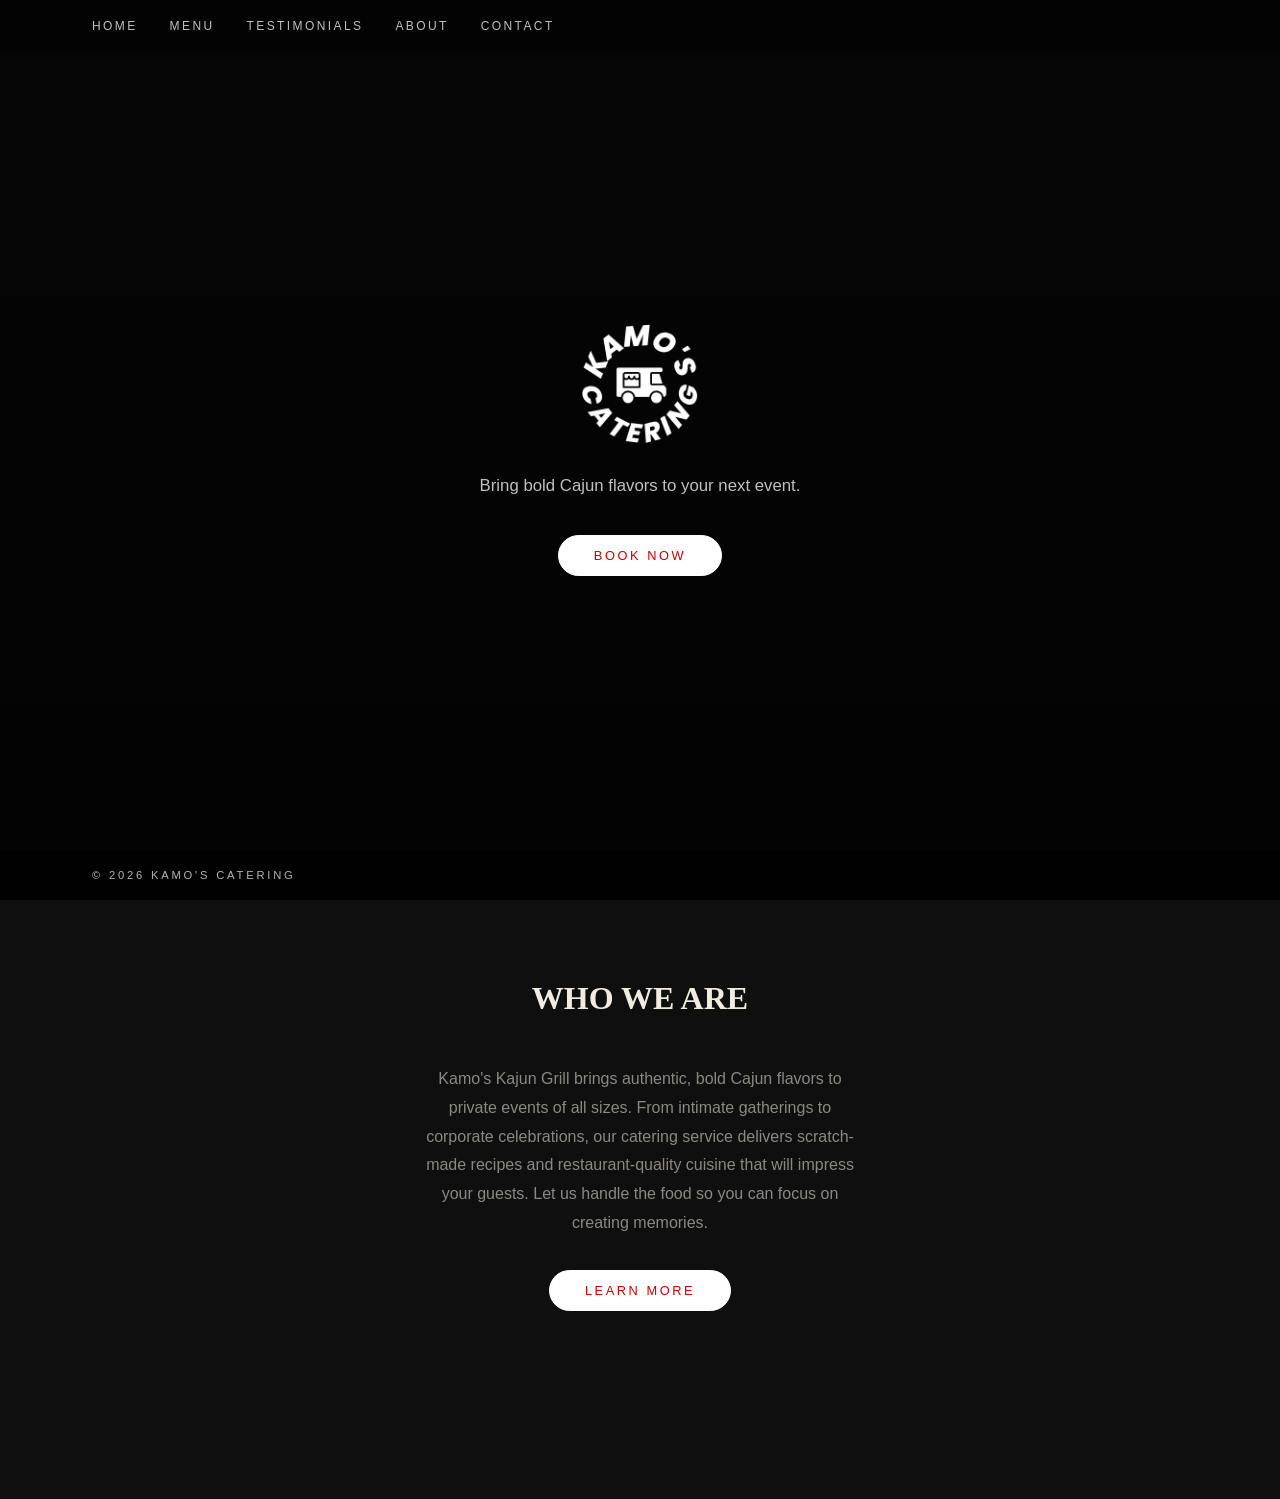
<file: index.html>
<!DOCTYPE html>
<html lang="en">
<head>
    <meta charset="UTF-8">
    <meta name="viewport" content="width=device-width, initial-scale=1.0">
    <title>Document</title>
    <link rel="stylesheet" href="style.css">
</head>
<body>
    <div id="header-placeholder"></div>

    <script>
    fetch('assets/html/header.html')
        .then(res => res.text())
        .then(html => {
        document.getElementById('header-placeholder').innerHTML = html;
        });
    </script>

    <div class="main-content">
        <section class="cover">

            <div class="cover-inner">
            <img class="cover-logo" src="./assets/png/logo.png" alt="Cover Image">
            <p class="cover-subtitle">
                Bring bold Cajun flavors to your next event.
            </p>
            <a class="cover-btn" href="./contact.html">Book now</a>
            </div>

        </section>

        <section class="page-section">
            <h2>WHO WE ARE</h2>
            <p>
            Kamo's Kajun Grill brings authentic, bold Cajun flavors to private events of all sizes. From intimate gatherings to corporate celebrations, our catering service delivers scratch-made recipes and restaurant-quality cuisine that will impress your guests. Let us handle the food so you can focus on creating memories.
            </p>
            <a class="cover-btn" href="about.html">Learn More</a>
        </section>
    </div>

    <footer>
        <p>&copy; 2026 Kamo's Catering</p>
    </footer>
</body>
</html>
</file>
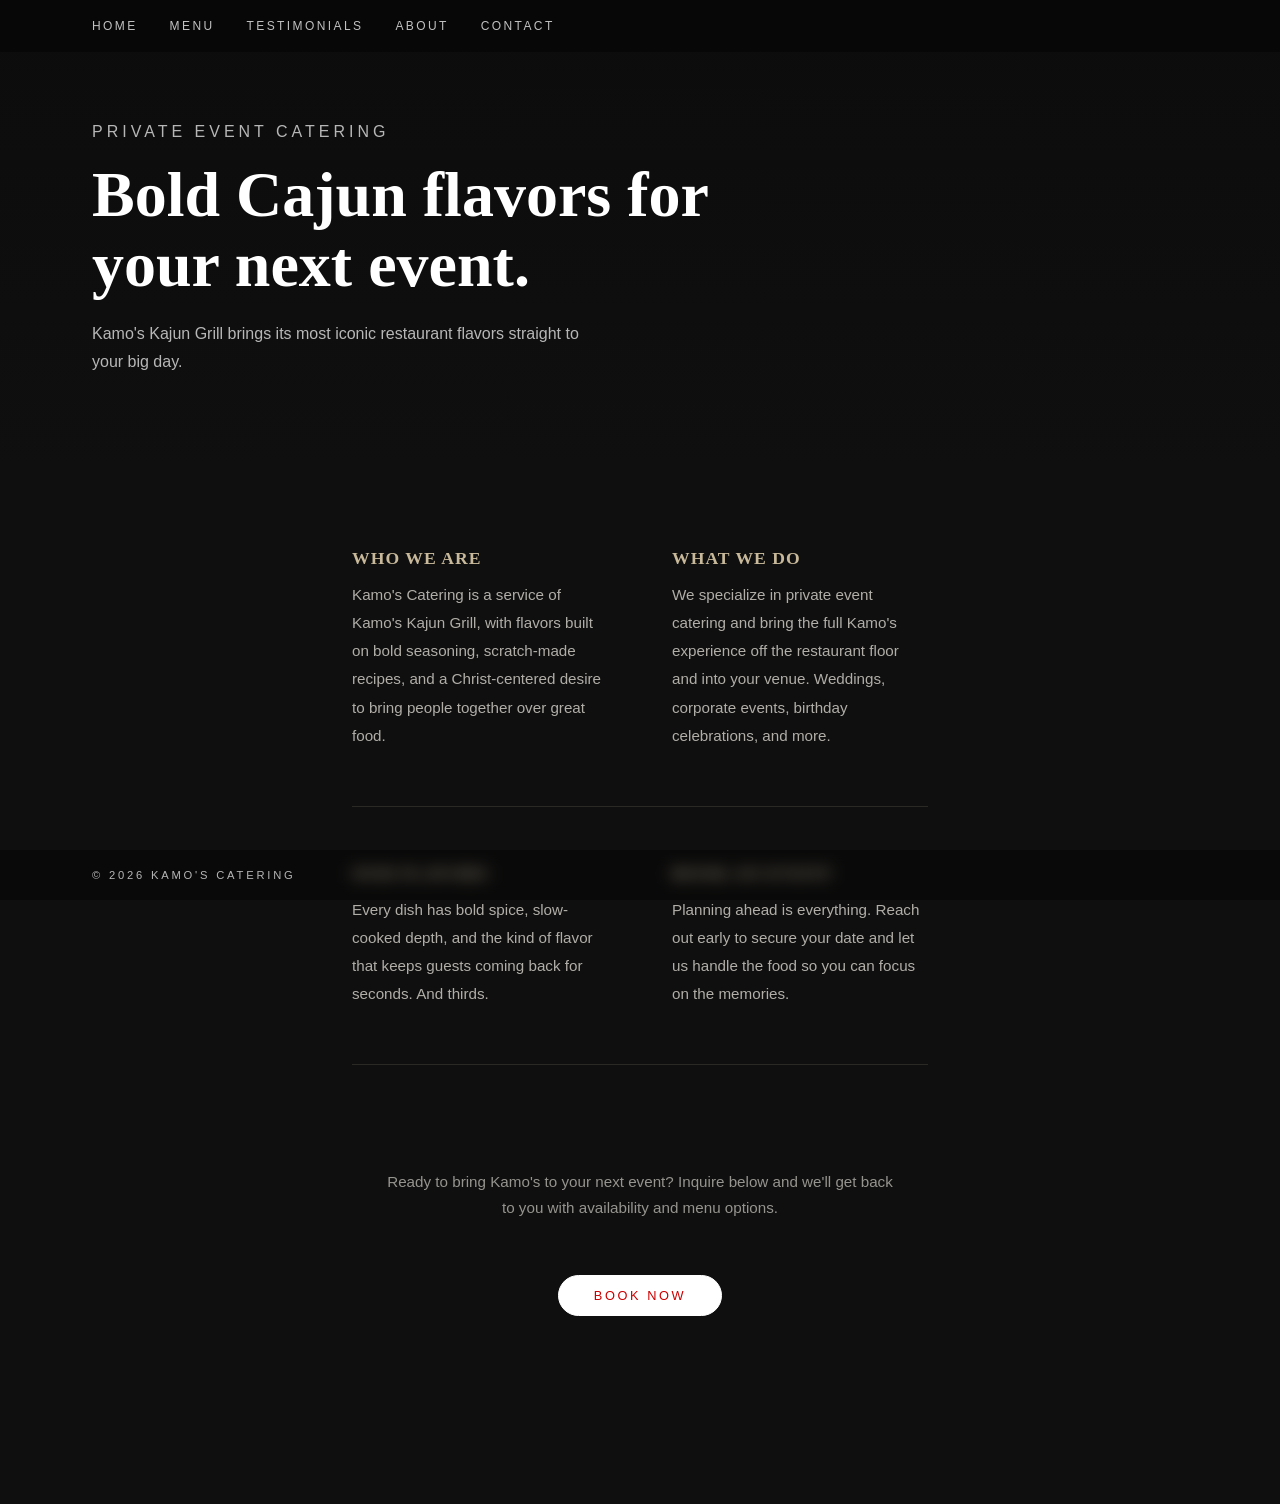
<file: about.html>
<!DOCTYPE html>
<html lang="en">
<head>
    <meta charset="UTF-8">
    <meta name="viewport" content="width=device-width, initial-scale=1.0">
    <title>Document</title>
    <link rel="stylesheet" href="style.css">
</head>
<body>
    <div id="header-placeholder"></div>

    <script>
    fetch('assets/html/header.html')
        .then(res => res.text())
        .then(html => {
        document.getElementById('header-placeholder').innerHTML = html;
        });
    </script>
    
    <div class="main-content">
        <section class="hero">
            <div class="hero-inner">
            <p class="eyebrow">Private Event Catering</p>
            <h1>Bold Cajun flavors for your next event.</h1>
            <p>Kamo's Kajun Grill brings its most iconic restaurant flavors straight to your big day.</p>
            </div>
        </section>

        <div class="about-body">

            <div class="about-block">
            <h2>Who We Are</h2>
            <p>Kamo's Catering is a service of Kamo's Kajun Grill, with flavors built on bold seasoning, scratch-made recipes, and a Christ-centered desire to bring people together over great food.</p>
            </div>

            <div class="about-block">
            <h2>What We Do</h2>
            <p>We specialize in private event catering and bring the full Kamo's experience off the restaurant floor and into your venue. Weddings, corporate events, birthday celebrations, and more.</p>
            </div>

            <div class="about-divider"></div>

            <div class="about-block">
            <h2>Our Flavors</h2>
            <p>Every dish has bold spice, slow-cooked depth, and the kind of flavor that keeps guests coming back for seconds. And thirds.</p>
            </div>

            <div class="about-block">
            <h2>Book an Event</h2>
            <p>Planning ahead is everything. Reach out early to secure your date and let us handle the food so you can focus on the memories.</p>
            </div>

            <div class="about-divider"></div>

            <div class="about-cta-wrap">
            <p>Ready to bring Kamo's to your next event? Inquire below and we'll get back to you with availability and menu options.</p>
            <a class="cover-btn" href="./contact.html">Book Now</a>
            </div>
            
        </div>
    </div>

    <footer>
        <p>&copy; 2026 Kamo's Catering</p>
    </footer>
</body>
</html>
</file>
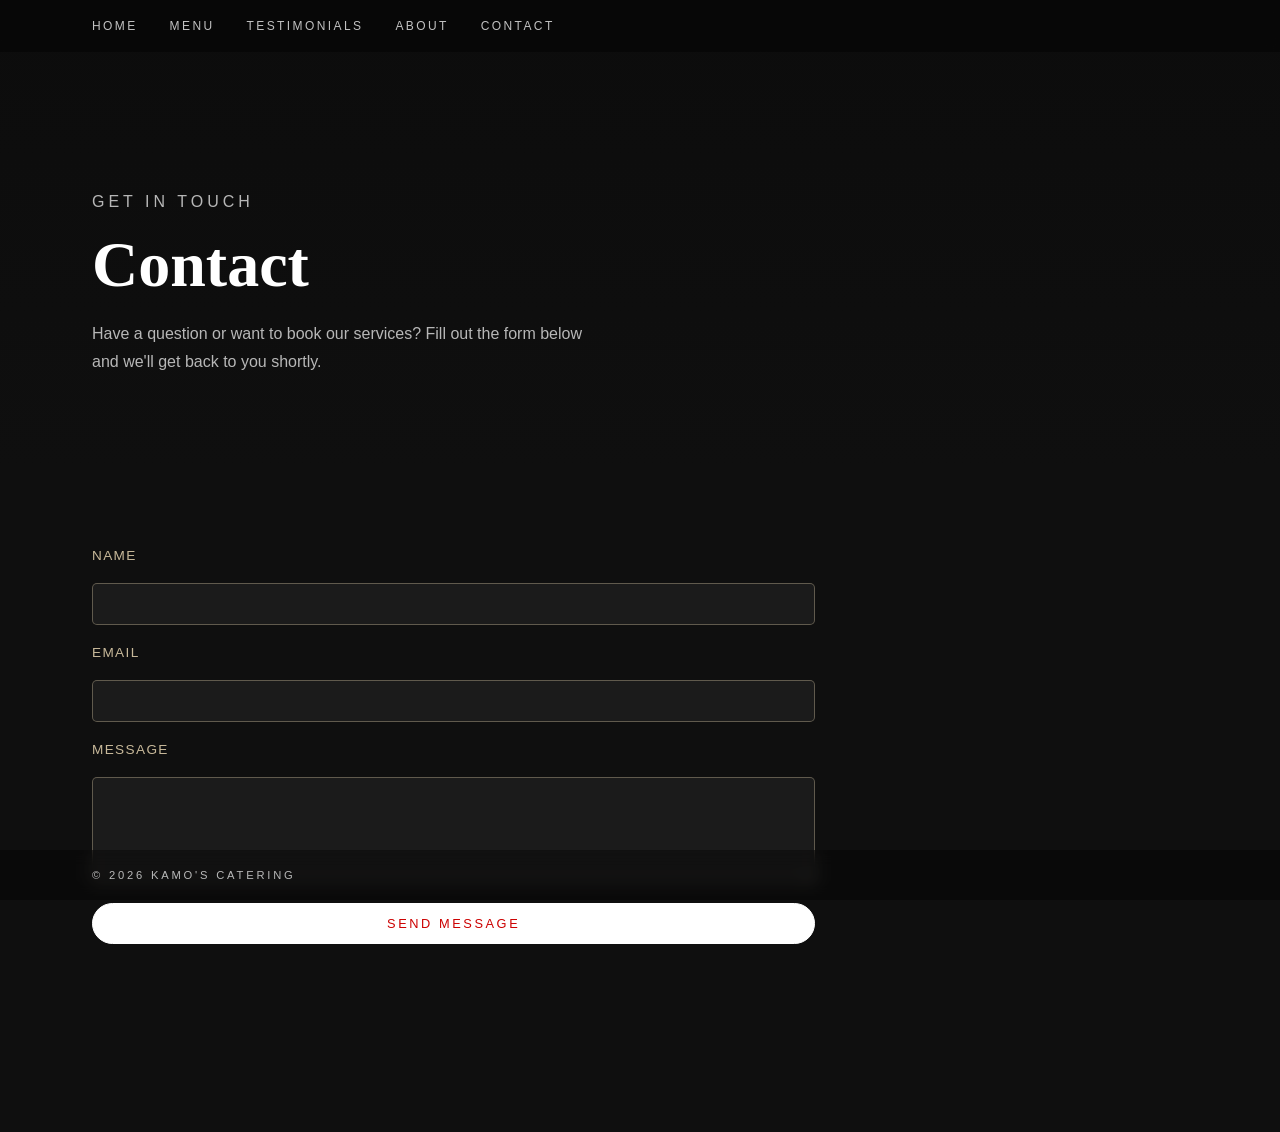
<file: contact.html>
<!DOCTYPE html>
<html lang="en">
<head>
    <meta charset="UTF-8">
    <meta name="viewport" content="width=device-width, initial-scale=1.0">
    <title>Contact</title>
    <link rel="stylesheet" href="style.css">
</head>
<body>
    <div id="header-placeholder"></div>

    <script>
    fetch('assets/html/header.html')
        .then(res => res.text())
        .then(html => {
        document.getElementById('header-placeholder').innerHTML = html;
        });
    </script>

    <main class="main-content">
        <div class="hero">
            <div class="hero-inner">
                <p class="eyebrow">Get in Touch</p>
                <h1>Contact</h1>
                <p>Have a question or want to book our services? Fill out the form below and we'll get back to you shortly.</p>
            </div>
        </div>
        <div class="contact-body">
            <form action="#" method="post" class="contact-form">
                <label for="name">Name</label>
                <input type="text" id="name" name="name" required>

                <label for="email">Email</label>
                <input type="email" id="email" name="email" required>

                <label for="message">Message</label>
                <textarea id="message" name="message" rows="5" required></textarea>

                <button class="cover-btn" type="submit">Send Message</button>
            </form>
        </div>
        
    </main>

    <footer>
        <p>&copy; 2026 Kamo's Catering</p>
    </footer>
</body>
</html>
</file>
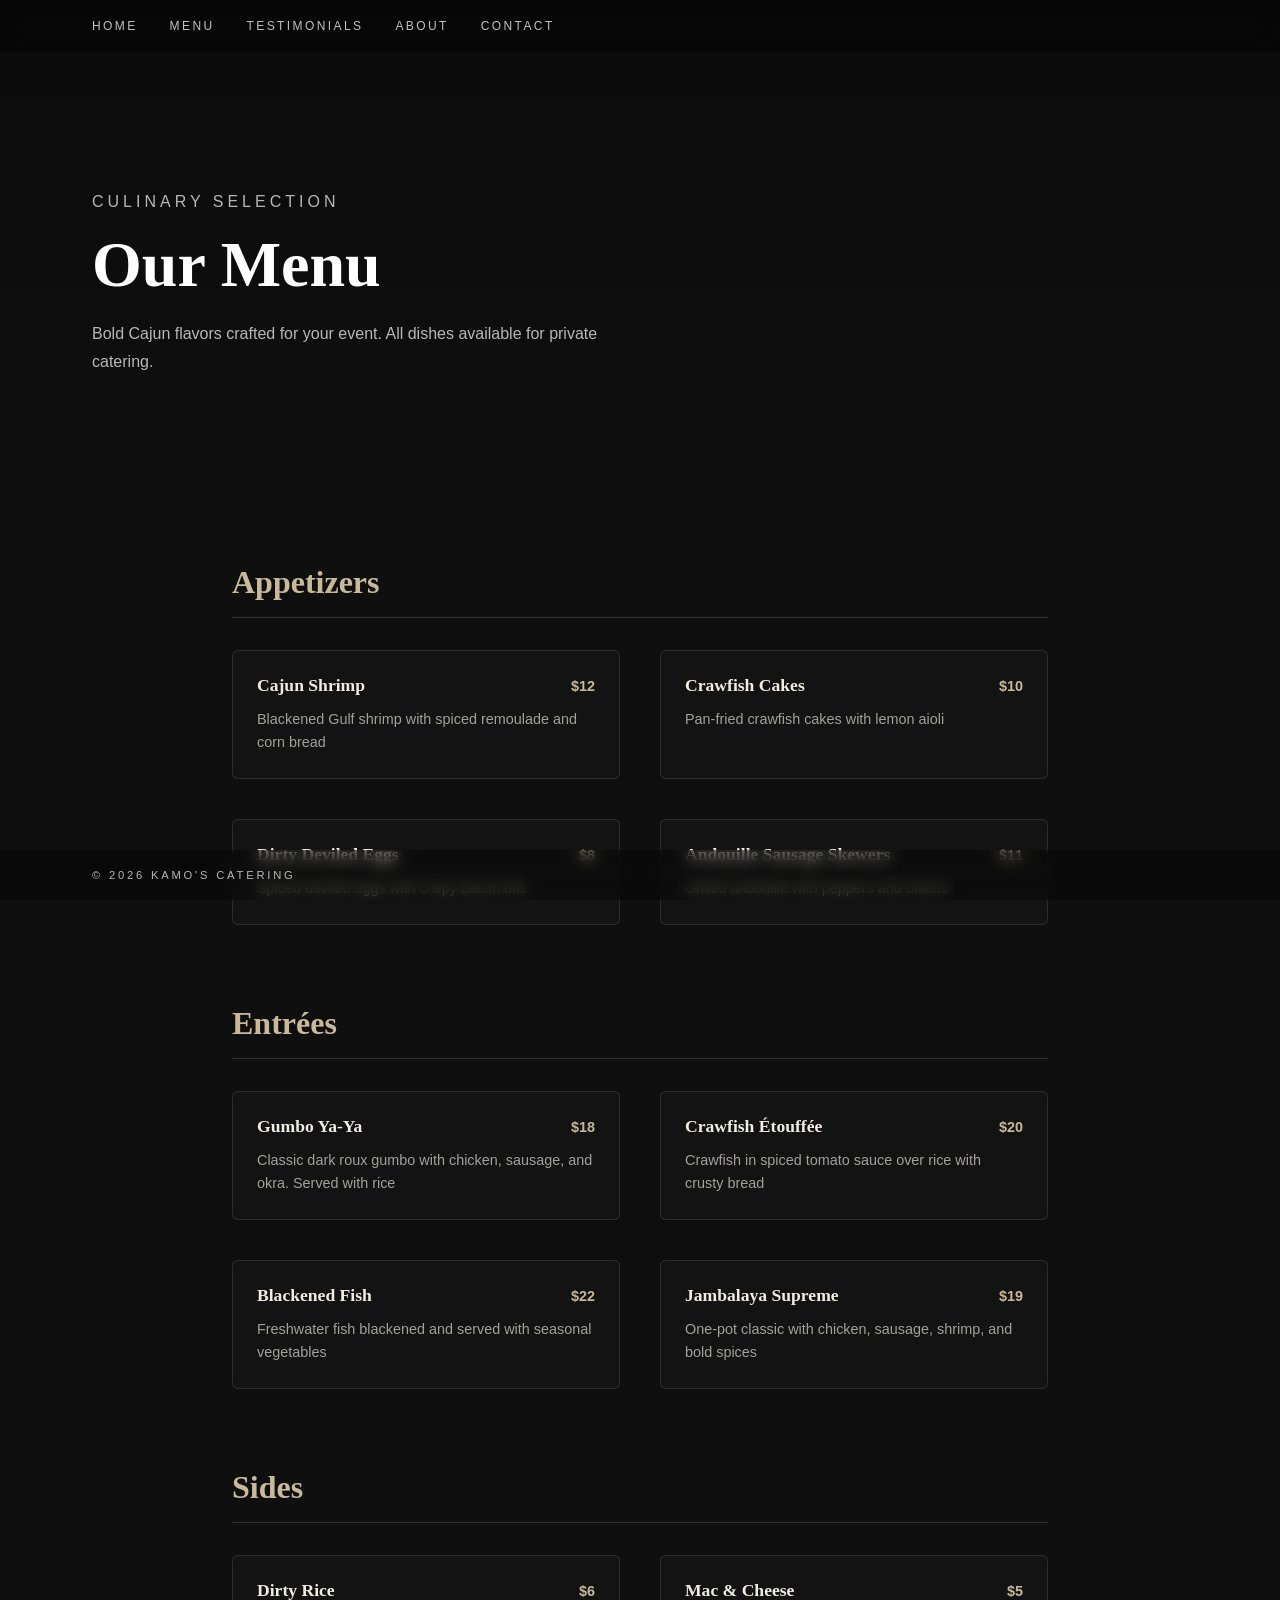
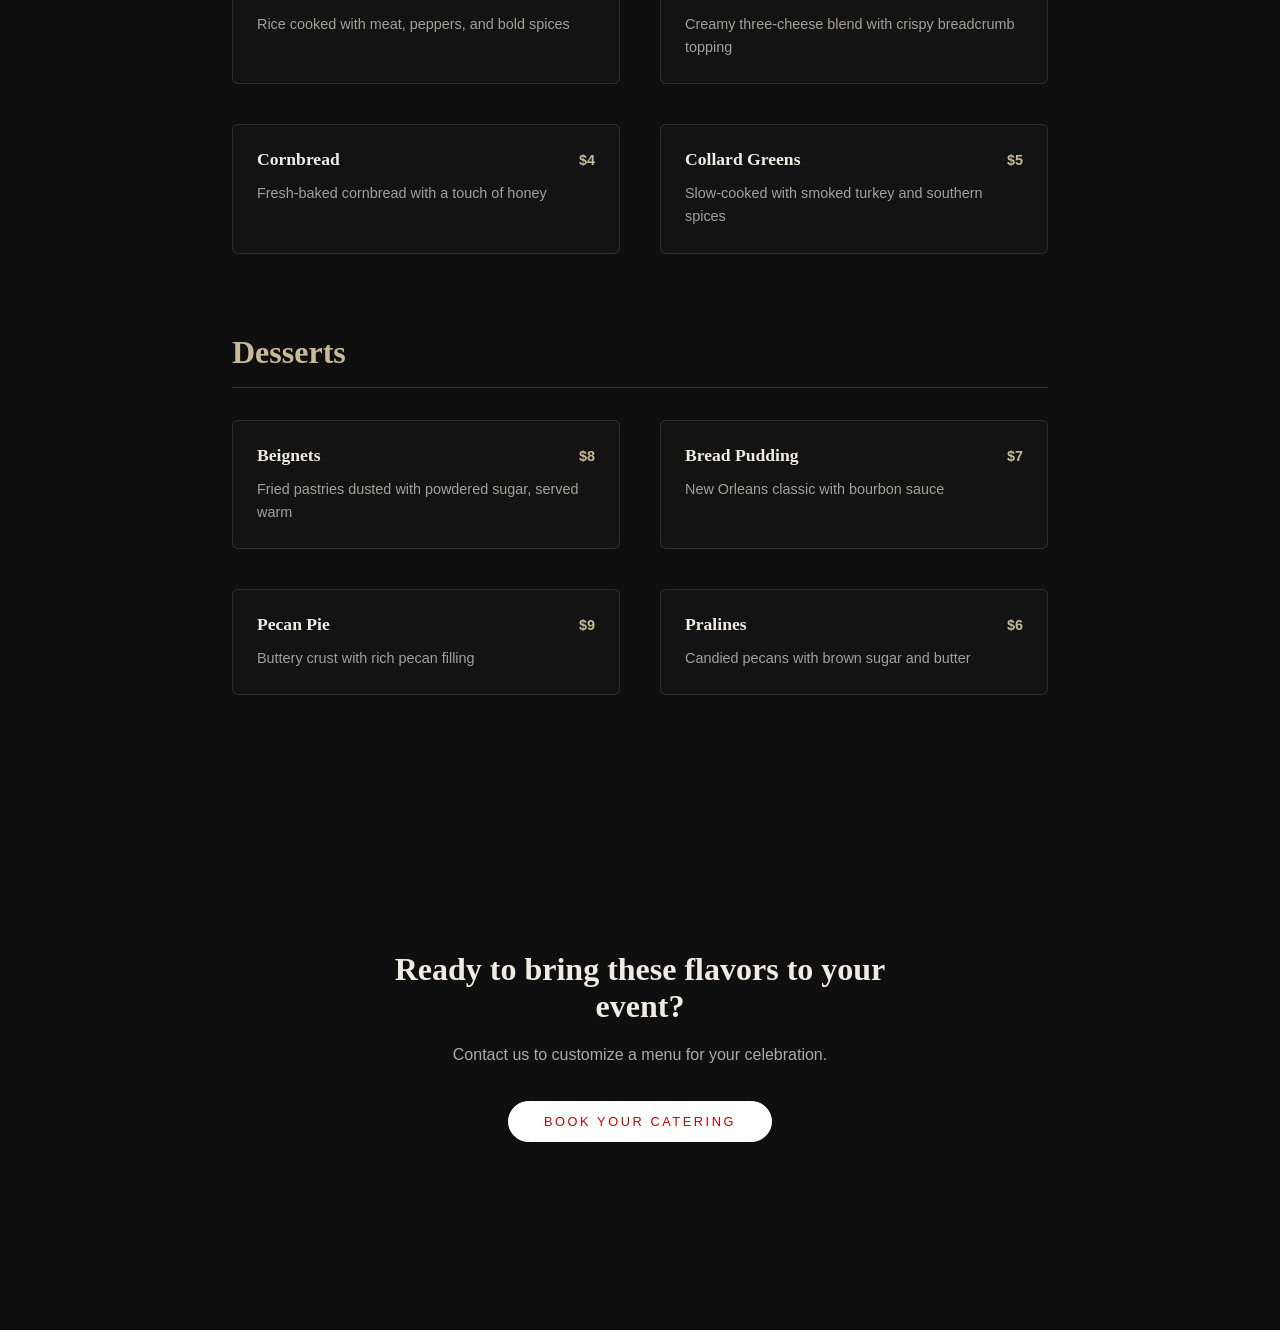
<file: menu.html>
<!DOCTYPE html>
<html lang="en">
<head>
    <meta charset="UTF-8">
    <meta name="viewport" content="width=device-width, initial-scale=1.0">
    <title>Menu - Kamo's Catering</title>
    <link rel="stylesheet" href="style.css">
</head>
<body>
    <div id="header-placeholder"></div>

    <script>
    fetch('assets/html/header.html')
        .then(res => res.text())
        .then(html => {
        document.getElementById('header-placeholder').innerHTML = html;
        });
    </script>

    <main class="main-content">
        <section class="menu-hero hero">
            <div class="hero-inner">
                <p class="eyebrow">Culinary Selection</p>
                <h1>Our Menu</h1>
                <p>Bold Cajun flavors crafted for your event. All dishes available for private catering.</p>
            </div>
        </section>

        <section class="menu-container">
            <!-- Appetizers Section -->
            <div class="menu-section" id="appetizers">
                <h2 class="menu-section-title">Appetizers</h2>
                <div class="menu-items">
                    <div class="menu-item">
                        <div class="menu-item-header">
                            <h3>Cajun Shrimp</h3>
                            <span class="menu-price">$12</span>
                        </div>
                        <p class="menu-description">Blackened Gulf shrimp with spiced remoulade and corn bread</p>
                    </div>

                    <div class="menu-item">
                        <div class="menu-item-header">
                            <h3>Crawfish Cakes</h3>
                            <span class="menu-price">$10</span>
                        </div>
                        <p class="menu-description">Pan-fried crawfish cakes with lemon aioli</p>
                    </div>

                    <div class="menu-item">
                        <div class="menu-item-header">
                            <h3>Dirty Deviled Eggs</h3>
                            <span class="menu-price">$8</span>
                        </div>
                        <p class="menu-description">Spiced deviled eggs with crispy bacon bits</p>
                    </div>

                    <div class="menu-item">
                        <div class="menu-item-header">
                            <h3>Andouille Sausage Skewers</h3>
                            <span class="menu-price">$11</span>
                        </div>
                        <p class="menu-description">Grilled andouille with peppers and onions</p>
                    </div>
                </div>
            </div>

            <!-- Entrées Section -->
            <div class="menu-section" id="entrees">
                <h2 class="menu-section-title">Entrées</h2>
                <div class="menu-items">
                    <div class="menu-item">
                        <div class="menu-item-header">
                            <h3>Gumbo Ya-Ya</h3>
                            <span class="menu-price">$18</span>
                        </div>
                        <p class="menu-description">Classic dark roux gumbo with chicken, sausage, and okra. Served with rice</p>
                    </div>

                    <div class="menu-item">
                        <div class="menu-item-header">
                            <h3>Crawfish Étouffée</h3>
                            <span class="menu-price">$20</span>
                        </div>
                        <p class="menu-description">Crawfish in spiced tomato sauce over rice with crusty bread</p>
                    </div>

                    <div class="menu-item">
                        <div class="menu-item-header">
                            <h3>Blackened Fish</h3>
                            <span class="menu-price">$22</span>
                        </div>
                        <p class="menu-description">Freshwater fish blackened and served with seasonal vegetables</p>
                    </div>

                    <div class="menu-item">
                        <div class="menu-item-header">
                            <h3>Jambalaya Supreme</h3>
                            <span class="menu-price">$19</span>
                        </div>
                        <p class="menu-description">One-pot classic with chicken, sausage, shrimp, and bold spices</p>
                    </div>
                </div>
            </div>

            <!-- Sides Section -->
            <div class="menu-section" id="sides">
                <h2 class="menu-section-title">Sides</h2>
                <div class="menu-items">
                    <div class="menu-item">
                        <div class="menu-item-header">
                            <h3>Dirty Rice</h3>
                            <span class="menu-price">$6</span>
                        </div>
                        <p class="menu-description">Rice cooked with meat, peppers, and bold spices</p>
                    </div>

                    <div class="menu-item">
                        <div class="menu-item-header">
                            <h3>Mac & Cheese</h3>
                            <span class="menu-price">$5</span>
                        </div>
                        <p class="menu-description">Creamy three-cheese blend with crispy breadcrumb topping</p>
                    </div>

                    <div class="menu-item">
                        <div class="menu-item-header">
                            <h3>Cornbread</h3>
                            <span class="menu-price">$4</span>
                        </div>
                        <p class="menu-description">Fresh-baked cornbread with a touch of honey</p>
                    </div>

                    <div class="menu-item">
                        <div class="menu-item-header">
                            <h3>Collard Greens</h3>
                            <span class="menu-price">$5</span>
                        </div>
                        <p class="menu-description">Slow-cooked with smoked turkey and southern spices</p>
                    </div>
                </div>
            </div>

            <!-- Desserts Section -->
            <div class="menu-section" id="desserts">
                <h2 class="menu-section-title">Desserts</h2>
                <div class="menu-items">
                    <div class="menu-item">
                        <div class="menu-item-header">
                            <h3>Beignets</h3>
                            <span class="menu-price">$8</span>
                        </div>
                        <p class="menu-description">Fried pastries dusted with powdered sugar, served warm</p>
                    </div>

                    <div class="menu-item">
                        <div class="menu-item-header">
                            <h3>Bread Pudding</h3>
                            <span class="menu-price">$7</span>
                        </div>
                        <p class="menu-description">New Orleans classic with bourbon sauce</p>
                    </div>

                    <div class="menu-item">
                        <div class="menu-item-header">
                            <h3>Pecan Pie</h3>
                            <span class="menu-price">$9</span>
                        </div>
                        <p class="menu-description">Buttery crust with rich pecan filling</p>
                    </div>

                    <div class="menu-item">
                        <div class="menu-item-header">
                            <h3>Pralines</h3>
                            <span class="menu-price">$6</span>
                        </div>
                        <p class="menu-description">Candied pecans with brown sugar and butter</p>
                    </div>
                </div>
            </div>
        </section>

        <section class="menu-cta">
            <h2>Ready to bring these flavors to your event?</h2>
            <p>Contact us to customize a menu for your celebration.</p>
            <a class="cover-btn" href="contact.html">Book Your Catering</a>
        </section>
    </main>

    <footer>
        <p>&copy; 2026 Kamo's Catering</p>
    </footer>
</body>
</html>
</file>
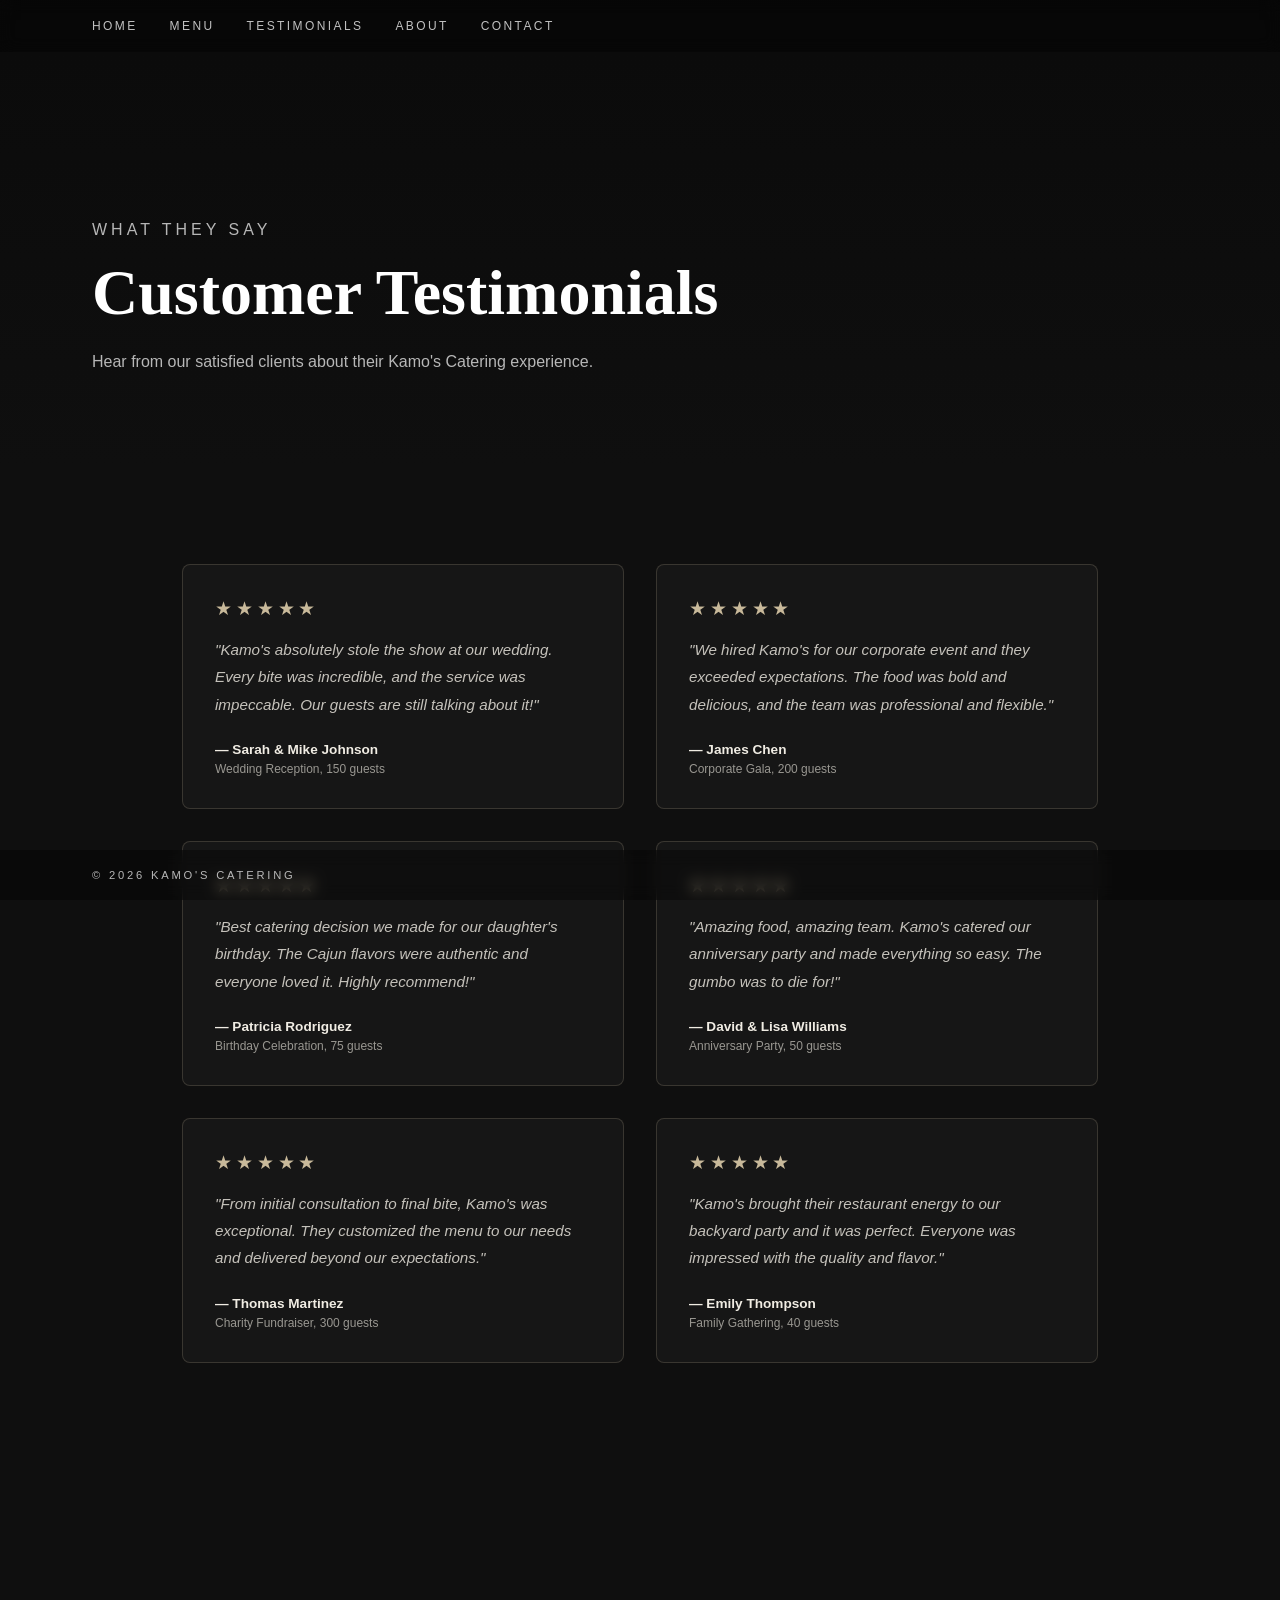
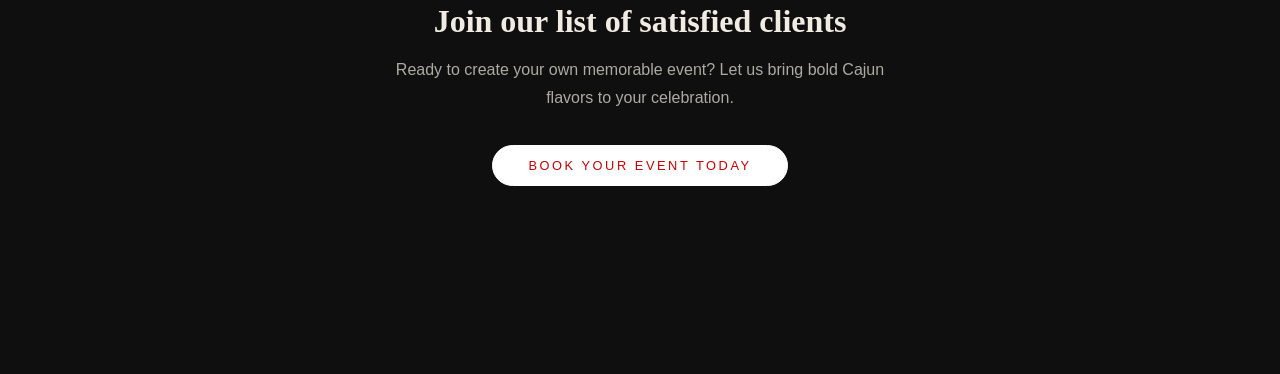
<file: testimonials.html>
<!DOCTYPE html>
<html lang="en">
<head>
    <meta charset="UTF-8">
    <meta name="viewport" content="width=device-width, initial-scale=1.0">
    <title>Testimonials - Kamo's Catering</title>
    <link rel="stylesheet" href="style.css">
</head>
<body>
    <div id="header-placeholder"></div>

    <script>
    fetch('assets/html/header.html')
        .then(res => res.text())
        .then(html => {
        document.getElementById('header-placeholder').innerHTML = html;
        });
    </script>

    <main class="main-content">
        <section class="testimonials-hero hero">
            <div class="hero-inner">
                <p class="eyebrow">What They Say</p>
                <h1>Customer Testimonials</h1>
                <p>Hear from our satisfied clients about their Kamo's Catering experience.</p>
            </div>
        </section>

        <section class="testimonials-container">
            <div class="testimonials-grid">
                <div class="testimonial-card">
                    <div class="testimonial-stars">★★★★★</div>
                    <p class="testimonial-text">"Kamo's absolutely stole the show at our wedding. Every bite was incredible, and the service was impeccable. Our guests are still talking about it!"</p>
                    <p class="testimonial-author">— Sarah & Mike Johnson<br><span class="testimonial-event">Wedding Reception, 150 guests</span></p>
                </div>

                <div class="testimonial-card">
                    <div class="testimonial-stars">★★★★★</div>
                    <p class="testimonial-text">"We hired Kamo's for our corporate event and they exceeded expectations. The food was bold and delicious, and the team was professional and flexible."</p>
                    <p class="testimonial-author">— James Chen<br><span class="testimonial-event">Corporate Gala, 200 guests</span></p>
                </div>

                <div class="testimonial-card">
                    <div class="testimonial-stars">★★★★★</div>
                    <p class="testimonial-text">"Best catering decision we made for our daughter's birthday. The Cajun flavors were authentic and everyone loved it. Highly recommend!"</p>
                    <p class="testimonial-author">— Patricia Rodriguez<br><span class="testimonial-event">Birthday Celebration, 75 guests</span></p>
                </div>

                <div class="testimonial-card">
                    <div class="testimonial-stars">★★★★★</div>
                    <p class="testimonial-text">"Amazing food, amazing team. Kamo's catered our anniversary party and made everything so easy. The gumbo was to die for!"</p>
                    <p class="testimonial-author">— David & Lisa Williams<br><span class="testimonial-event">Anniversary Party, 50 guests</span></p>
                </div>

                <div class="testimonial-card">
                    <div class="testimonial-stars">★★★★★</div>
                    <p class="testimonial-text">"From initial consultation to final bite, Kamo's was exceptional. They customized the menu to our needs and delivered beyond our expectations."</p>
                    <p class="testimonial-author">— Thomas Martinez<br><span class="testimonial-event">Charity Fundraiser, 300 guests</span></p>
                </div>

                <div class="testimonial-card">
                    <div class="testimonial-stars">★★★★★</div>
                    <p class="testimonial-text">"Kamo's brought their restaurant energy to our backyard party and it was perfect. Everyone was impressed with the quality and flavor."</p>
                    <p class="testimonial-author">— Emily Thompson<br><span class="testimonial-event">Family Gathering, 40 guests</span></p>
                </div>
            </div>
        </section>

        <section class="testimonials-cta">
            <h2>Join our list of satisfied clients</h2>
            <p>Ready to create your own memorable event? Let us bring bold Cajun flavors to your celebration.</p>
            <a class="cover-btn" href="contact.html">Book Your Event Today</a>
        </section>
    </main>

    <footer>
        <p>&copy; 2026 Kamo's Catering</p>
    </footer>
</body>
</html>
</file>
<file: style.css>
:root {
  --horizontal-padding: 5.75rem
}

*, *::before, *::after {
box-sizing: border-box;
margin: 0;
padding: 0;
}

body {
font-family: 'Arial', sans-serif;
background: #0f0f0f;
color: #f0ece3;
}

header {
position: fixed;
top: 0;
left: 0;
right: 0;
z-index: 100;
padding: 1.2rem var(--horizontal-padding);
background: rgba(0, 0, 0, 0.35);
backdrop-filter: blur(8px);
}

header ul {
list-style: none;
display: flex;
gap: 2rem;
}

header li {
font-size: 0.75rem;
letter-spacing: 0.2em;
text-transform: uppercase;
cursor: pointer;
transition: color 0.2s;
}

header li:hover {
color: #fff;
text-decoration: underline;
}

header li a {
color: rgba(255, 255, 255, 0.75);
text-decoration: none;
}

header li {
position: relative;
}

.submenu {
position: absolute;
top: 100%;
left: 0;
list-style: none;
display: flex;
flex-direction: column;
gap: 0;
min-width: 180px;
background: rgba(0, 0, 0, 0.9);
backdrop-filter: blur(8px);
border: 1px solid rgba(200, 185, 154, 0.2);
border-radius: 6px;
margin-top: 0.5rem;
padding: 0.75rem 0;
opacity: 0;
visibility: hidden;
transform: translateY(-10px);
transition: opacity 0.2s, visibility 0.2s, transform 0.2s;
pointer-events: none;
z-index: 101;
}

header li:hover .submenu {
opacity: 1;
visibility: visible;
transform: translateY(0);
pointer-events: auto;
}

.submenu li {
padding: 0.5rem 1.5rem;
font-size: 0.7rem;
}

.submenu li a {
color: rgba(255, 255, 255, 0.7);
text-decoration: none;
display: block;
transition: color 0.2s;
}

.submenu li:hover a {
color: #c8b99a;
}

footer {
position: fixed;
bottom: 0;
left: 0;
right: 0;
z-index: 100;
padding: 1.2rem var(--horizontal-padding);
background: rgba(0, 0, 0, 0.35);
backdrop-filter: blur(8px);
font-size: 0.7rem;
letter-spacing: 0.25em;
text-transform: uppercase;
color: rgba(255,255,255,0.7);
}

.main-content {
min-height: 100vh;
margin-bottom: 5.75rem;
}

.cover {
position: relative;
min-height: 100vh;
display: flex;
align-items: center;
justify-content: center;
overflow: hidden;
background-image:
linear-gradient(rgba(0, 0, 0, 0.65), rgba(0, 0, 0, .8)),
url('https://images.unsplash.com/photo-1595512012432-f165a7026383?q=80');
background-size: cover;
background-position: center;
background-attachment: fixed;
background-repeat: no-repeat;
}

.cover-inner {
position: relative;
z-index: 2;
text-align: center;;
max-width: 700px;
}

.cover-title {
font-family: 'Playfair Display', serif;
font-weight: 900;
font-size: clamp(2.6rem, 6vw, 5rem);
line-height: 1.08;
letter-spacing: -0.01em;
color: #fff;
margin-bottom: 1.4rem;
}

.cover-subtitle {
font-size: 1.05rem;
font-weight: 300;
color: rgba(255, 255, 255, 0.75);
line-height: 1.7;
margin-bottom: 2.2rem;
}

.cover-btn {
display: inline-block;
padding: 0.75rem 2.2rem;
background: #ffffff;
border: 1.5px solid #ffffff;
border-radius: 25px;
color: #cc0000;
font-family: 'Lato', sans-serif;
font-size: 0.8rem;
letter-spacing: 0.2em;
text-transform: uppercase;
text-decoration: none;
cursor: pointer;
transition: background 0.25s, color 0.25s;
}

.cover-btn:hover {
background: #cc0000;
color: #ffffff;
}

.cover-logo {
  width: 120px;
  margin-bottom: 1.5rem;
}

.page-section {
padding: 5rem var(--horizontal-padding) 6rem;
max-width: 680px;
margin: 0 auto;
text-align: center;
}

.page-section h2 {
font-family: 'Playfair Display', serif;
font-size: 2rem;
margin-bottom: 1rem;
color: #f0ece3;
}

.page-section p {
color: rgba(240, 236, 227, 0.55);
line-height: 1.8;
font-weight: 300;
padding: 2rem;
}

.hero {
    position: relative;
    min-height: 52vh;
    display: flex;
    padding: 5.75rem var(--horizontal-padding);
    align-items: flex-end;
    justify-content: flex-start;
    overflow: hidden;
    background-image:
      linear-gradient(to bottom, rgba(0,0,0,0.2) 0%, rgba(15,15,15,0.92) 100%),
      url('https://images.unsplash.com/photo-1555939594-58d7cb561ad1?q=80');
    background-size: cover;
    background-position: center 40%;
  }

  .hero-inner {
    max-width: 680px;
  }

  .eyebrow {
    font-size: 0.7rem;
    letter-spacing: 0.25em;
    text-transform: uppercase;
    color: #c8b99a;
    margin-bottom: 0.9rem;
  }

  .hero h1 {
    font-family: 'K2D', serif;
    font-weight: 900;
    font-size: clamp(2.2rem, 5vw, 4rem);
    line-height: 1.1;
    color: #fff;
    margin-bottom: 1.2rem;
  }

  .hero p {
    font-size: 1rem;
    font-weight: 300;
    color: rgba(255,255,255,0.7);
    line-height: 1.75;
    max-width: 520px;
  }

  .about-body {
    max-width: 760px;
    margin: 0 auto;
    padding: 5rem var(--horizontal-padding) 6rem;
    display: grid;
    grid-template-columns: 1fr 1fr;
    gap: 3rem 4rem;
  }

  .about-block h2 {
    font-family: 'K2D', serif;
    font-weight: 700;
    font-size: 1.1rem;
    color: #c8b99a;
    letter-spacing: 0.06em;
    text-transform: uppercase;
    margin-bottom: 0.75rem;
  }

  .about-block p {
    font-size: 0.95rem;
    font-weight: 300;
    color: rgba(240,236,227,0.72);
    line-height: 1.85;
  }

  .about-divider {
    grid-column: 1 / -1;
    height: 1px;
    background: rgba(200,185,154,0.15);
    margin: 0.5rem 0;
  }

  .about-cta-wrap {
    grid-column: 1 / -1;
    text-align: center;
    padding-top: 1rem;
  }

  .about-cta-wrap p {
    font-size: 0.95rem;
    font-weight: 300;
    color: rgba(240,236,227,0.6);
    margin-bottom: 1.4rem;
    line-height: 1.7;
    padding: 2rem;
  }

/* contact form styles */
.contact-body {
  margin: 0 auto;
  padding: 5rem var(--horizontal-padding) 6rem;
  display: grid;
  gap: 3rem 4rem;
}

.contact-form {
  display: flex;
  flex-direction: column;
  gap: 1.25rem;
  width: 66%;
}

.contact-form label {
  font-size: 0.85rem;
  letter-spacing: 0.1em;
  text-transform: uppercase;
  color: #c8b99a;
}

.contact-form input,
.contact-form textarea {
  padding: 0.75rem 1rem;
  background: rgba(255,255,255,0.05);
  border: 1px solid rgba(200,185,154,0.4);
  border-radius: 5px;
  color: #f0ece3;
  font-size: 0.9rem;
}

.contact-form input:focus,
.contact-form textarea:focus {
  outline: none;
  border-color: #c8b99a;
  background: rgba(255,255,255,0.1);
}

/* gallery styles */
.gallery-hero {
  background-image:
    linear-gradient(to bottom, rgba(0,0,0,0.3) 0%, rgba(15,15,15,0.92) 100%),
    url('https://images.unsplash.com/photo-1546069901-ba9599a7e63c?q=80');
}

.gallery-container {
  max-width: 1200px;
  margin: 0 auto;
  padding: 6rem var(--horizontal-padding);
}

.gallery-grid {
  display: grid;
  grid-template-columns: repeat(auto-fit, minmax(280px, 1fr));
  gap: 2rem;
  margin-bottom: 4rem;
}

.gallery-item {
  position: relative;
  aspect-ratio: 1;
  overflow: hidden;
  border-radius: 8px;
  cursor: pointer;
  box-shadow: 0 8px 24px rgba(0, 0, 0, 0.4);
  transition: transform 0.3s ease;
}

.gallery-item:hover {
  transform: scale(1.02);
}

.gallery-item img {
  width: 100%;
  height: 100%;
  object-fit: cover;
  transition: filter 0.3s ease;
}

.gallery-item:hover img {
  filter: brightness(0.6);
}

.gallery-overlay {
  position: absolute;
  top: 0;
  left: 0;
  right: 0;
  bottom: 0;
  display: flex;
  flex-direction: column;
  justify-content: flex-end;
  padding: 2rem;
  background: linear-gradient(to bottom, transparent 0%, rgba(0,0,0,0.8) 60%);
  opacity: 0;
  transition: opacity 0.3s ease;
}

.gallery-item:hover .gallery-overlay {
  opacity: 1;
}

.gallery-overlay h3 {
  font-family: 'Playfair Display', serif;
  font-size: 1.4rem;
  color: #fff;
  margin-bottom: 0.5rem;
}

.gallery-overlay p {
  font-size: 0.9rem;
  color: #c8b99a;
  font-weight: 300;
}

.gallery-cta {
  max-width: 680px;
  margin: 0 auto;
  padding: 5rem var(--horizontal-padding) 6rem;
  text-align: center;
}

.gallery-cta h2 {
  font-family: 'Playfair Display', serif;
  font-size: 2rem;
  margin-bottom: 1rem;
  color: #f0ece3;
}

.gallery-cta p {
  color: rgba(240, 236, 227, 0.7);
  line-height: 1.8;
  font-weight: 300;
  margin-bottom: 2rem;
}

/* menu styles */
.menu-hero {
  background-image:
    linear-gradient(to bottom, rgba(0,0,0,0.3) 0%, rgba(15,15,15,0.92) 100%),
    url('https://images.unsplash.com/photo-1568901346375-23c9450c58cd?q=80');
}

.menu-container {
  max-width: 1000px;
  margin: 0 auto;
  padding: 6rem var(--horizontal-padding);
}

.menu-section {
  margin-bottom: 5rem;
}

.menu-section-title {
  font-family: 'Playfair Display', serif;
  font-size: 2rem;
  color: #c8b99a;
  margin-bottom: 2rem;
  padding-bottom: 1rem;
  border-bottom: 1px solid rgba(200, 185, 154, 0.2);
}

.menu-items {
  display: grid;
  grid-template-columns: repeat(auto-fit, minmax(280px, 1fr));
  gap: 2.5rem;
}

.menu-item {
  background: rgba(255, 255, 255, 0.02);
  border: 1px solid rgba(200, 185, 154, 0.15);
  border-radius: 6px;
  padding: 1.5rem;
  transition: all 0.3s ease;
}

.menu-item:hover {
  background: rgba(255, 255, 255, 0.05);
  border-color: rgba(200, 185, 154, 0.35);
  transform: translateY(-2px);
}

.menu-item-header {
  display: flex;
  justify-content: space-between;
  align-items: baseline;
  margin-bottom: 0.75rem;
}

.menu-item h3 {
  font-family: 'K2D', serif;
  font-size: 1.1rem;
  color: #f0ece3;
  font-weight: 700;
  margin: 0;
}

.menu-price {
  font-size: 0.9rem;
  color: #c8b99a;
  font-weight: 600;
  white-space: nowrap;
  margin-left: 1rem;
}

.menu-description {
  font-size: 0.9rem;
  color: rgba(240, 236, 227, 0.65);
  line-height: 1.6;
  margin: 0;
  font-weight: 300;
}

.menu-cta {
  max-width: 680px;
  margin: 0 auto;
  padding: 5rem var(--horizontal-padding) 6rem;
  text-align: center;
}

.menu-cta h2 {
  font-family: 'Playfair Display', serif;
  font-size: 2rem;
  margin-bottom: 1rem;
  color: #f0ece3;
}

.menu-cta p {
  color: rgba(240, 236, 227, 0.7);
  line-height: 1.8;
  font-weight: 300;
  margin-bottom: 2rem;
}

/* testimonials styles */
.testimonials-hero {
  background-image:
    linear-gradient(to bottom, rgba(0,0,0,0.3) 0%, rgba(15,15,15,0.92) 100%),
    url('https://images.unsplash.com/photo-1552664730-d307ca884978?q=80');
}

.testimonials-container {
  max-width: 1100px;
  margin: 0 auto;
  padding: 6rem var(--horizontal-padding);
}

.testimonials-grid {
  display: grid;
  grid-template-columns: repeat(auto-fit, minmax(300px, 1fr));
  gap: 2rem;
  margin-bottom: 4rem;
}

.testimonial-card {
  background: rgba(255, 255, 255, 0.03);
  border: 1px solid rgba(200, 185, 154, 0.2);
  border-radius: 8px;
  padding: 2rem;
  transition: all 0.3s ease;
}

.testimonial-card:hover {
  background: rgba(255, 255, 255, 0.06);
  border-color: rgba(200, 185, 154, 0.4);
  transform: translateY(-4px);
  box-shadow: 0 8px 16px rgba(0, 0, 0, 0.3);
}

.testimonial-stars {
  font-size: 1.2rem;
  color: #c8b99a;
  margin-bottom: 1rem;
  letter-spacing: 0.2em;
}

.testimonial-text {
  font-size: 0.95rem;
  color: rgba(240, 236, 227, 0.8);
  line-height: 1.8;
  margin-bottom: 1.5rem;
  font-style: italic;
}

.testimonial-author {
  font-size: 0.85rem;
  color: #f0ece3;
  font-weight: 600;
  margin: 0;
}

.testimonial-event {
  font-size: 0.75rem;
  color: rgba(240, 236, 227, 0.6);
  font-weight: 300;
  display: block;
  margin-top: 0.3rem;
}

.testimonials-cta {
  max-width: 680px;
  margin: 0 auto;
  padding: 5rem var(--horizontal-padding) 6rem;
  text-align: center;
}

.testimonials-cta h2 {
  font-family: 'Playfair Display', serif;
  font-size: 2rem;
  margin-bottom: 1rem;
  color: #f0ece3;
}

.testimonials-cta p {
  color: rgba(240, 236, 227, 0.7);
  line-height: 1.8;
  font-weight: 300;
  margin-bottom: 2rem;
}

@media (max-width: 860px) {
  :root {
    --horizontal-padding: 2.5rem
  }
  .about-body { grid-template-columns: 1fr; padding: 3rem var(--horizontal-padding) 4rem; }
  .hero { padding: 5.75rem var(--horizontal-padding); }
  .contact-form { width: 100%;}
  .menu-items { grid-template-columns: 1fr; }
  .menu-hero { padding: 6rem var(--horizontal-padding) 4rem; }
  .testimonials-grid { grid-template-columns: 1fr; }
  .testimonials-hero { padding: 6rem var(--horizontal-padding) 4rem; }
}
</file>
